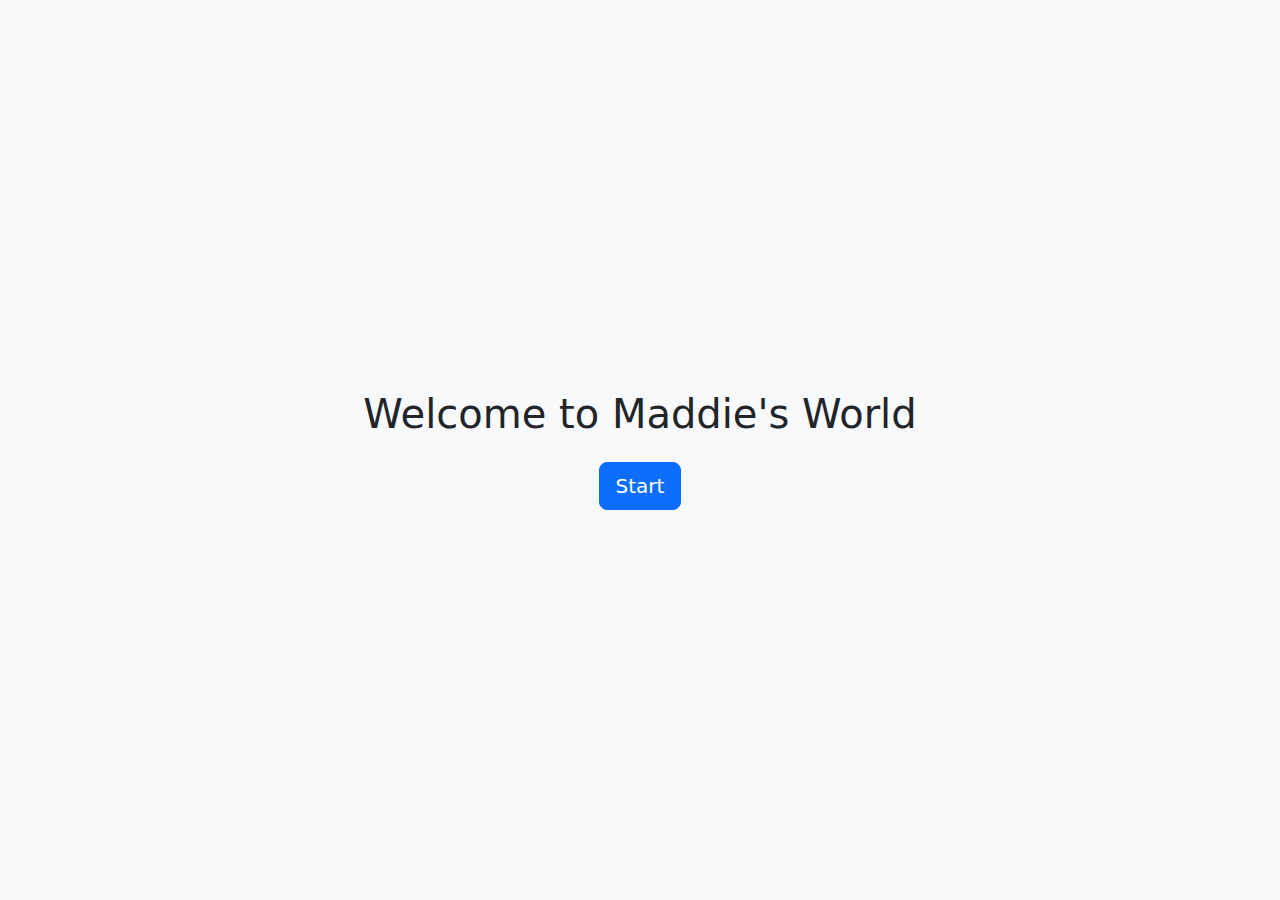
<file: index.html>
<!DOCTYPE html>
<html lang="en">
<head>
    <meta charset="UTF-8">
    <meta name="viewport" content="width=device-width, initial-scale=1.0">
    <title>Maddie's Portfolio</title>
    <link href="https://cdn.jsdelivr.net/npm/bootstrap@5.3.0/dist/css/bootstrap.min.css" rel="stylesheet">
    <style>
        body {
            height: 100vh;
            display: flex;
            justify-content: center;
            align-items: center;
            background-color: #f8f9fa;
        }
        #start-screen {
            text-align: center;
        }
    </style>
</head>
<body>
    <div id="start-screen" class="container">
        <h1 class="mb-4">Welcome to Maddie's World</h1>
        <button id="start-btn" class="btn btn-primary btn-lg">Start</button>
    </div>

    <script>
        document.getElementById("start-btn").addEventListener("click", function() {
            window.location.href = "Portfolio.html";
        });
    </script>
</body>
</html>
</file>
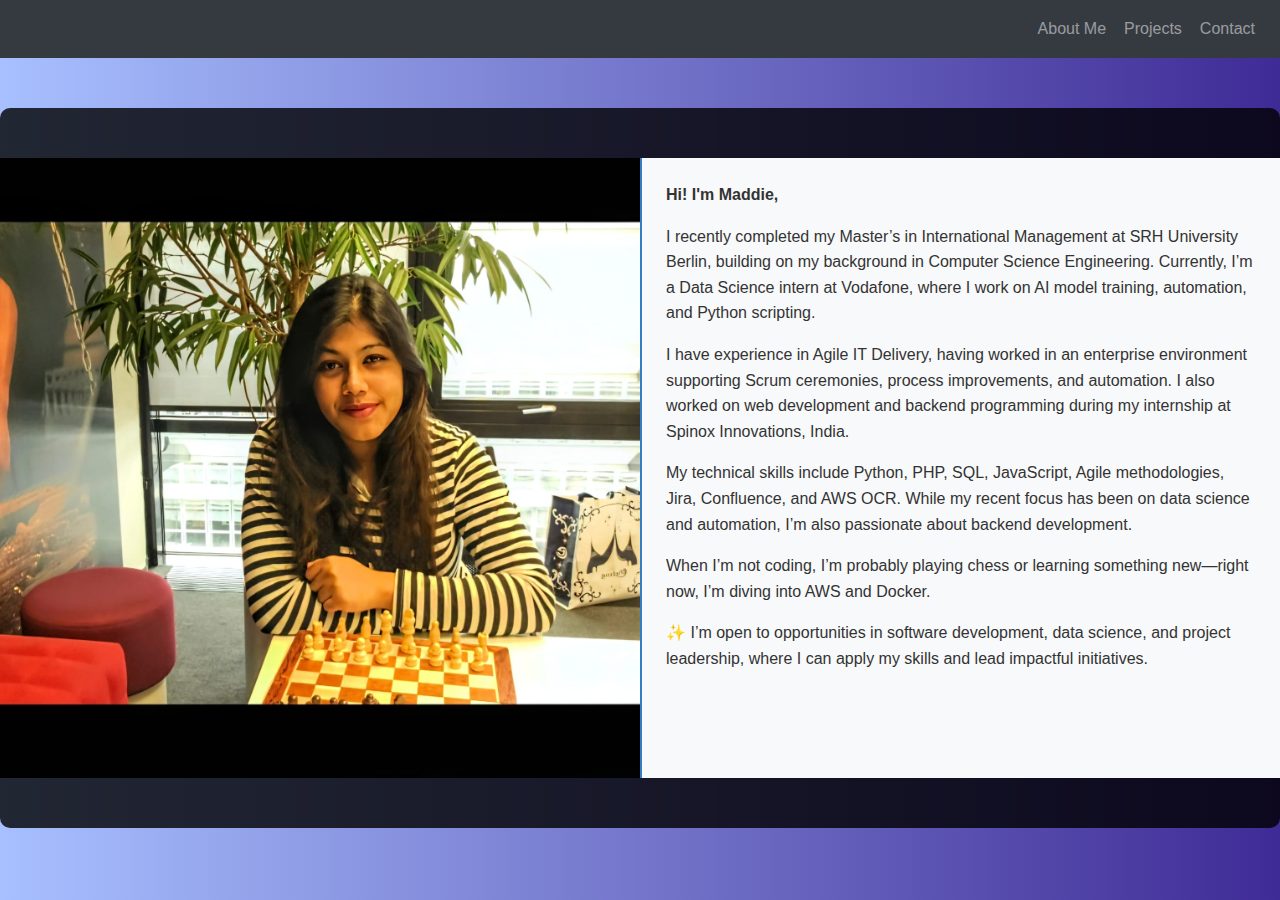
<file: Portfolio.html>
<!DOCTYPE html>
<html lang="en">
<head>
    <meta charset="UTF-8">
    <meta name="viewport" content="width=device-width, initial-scale=1.0">
    <title>Maddie's Portfolio</title>
    <script src="https://code.jquery.com/jquery-3.6.0.min.js"></script>
    <script src="https://cdn.jsdelivr.net/npm/bootstrap@4.5.2/dist/js/bootstrap.bundle.min.js"></script>


    <!-- Include Bootstrap CSS from CDN -->
    <link href="https://stackpath.bootstrapcdn.com/bootstrap/4.5.2/css/bootstrap.min.css" rel="stylesheet">

    <!-- Include custom CSS (optional) -->
    <link rel="stylesheet" href="style.css">
</head>
<body>

    <!-- Navigation Bar -->
    <nav class="navbar navbar-expand-lg navbar-dark bg-dark">
        <button class="navbar-toggler" type="button" data-toggle="collapse" data-target="#navbarNav" aria-controls="navbarNav" aria-expanded="false" aria-label="Toggle navigation">
            <span class="navbar-toggler-icon"></span>
        </button>
        <div class="collapse navbar-collapse" id="navbarNav">
            <ul class="navbar-nav ml-auto">
                <li class="nav-item">
                    <button class="nav-link btn btn-link" data-target="about">About Me</button>
                </li>
                <li class="nav-item">
                    <button class="nav-link btn btn-link" data-target="projects">Projects</button>
                </li>
                <li class="nav-item">
                    <button class="nav-link btn btn-link" data-target="contact">Contact</button>
                </li>
            </ul>
        </div>
    </nav>

    <div id="content">

        <!-- About Section -->
        <section id="about" class="content-section d-flex align-items-center" style="height: 80vh;">
            <div class="col-md-6 p-0" style="background: url('SwDev.jpg') center/cover no-repeat; height: 100%;"></div>
            <div class="col-md-6 p-4 bg-light" style="height: 100%; overflow-y: auto; border-left: 2px solid #357ec7;">
                <p><b>Hi! I'm Maddie,</b></p>
                <p>
                    I recently completed my Master’s in International Management at SRH University Berlin, building on my background in Computer Science Engineering. 
                    Currently, I’m a Data Science intern at Vodafone, where I work on AI model training, automation, and Python scripting.
                </p>
                <p>
                    I have experience in Agile IT Delivery, having worked in an enterprise environment supporting Scrum ceremonies, process improvements, and automation.
                    I also worked on web development and backend programming during my internship at Spinox Innovations, India.
                </p>
                <p>
                    My technical skills include Python, PHP, SQL, JavaScript, Agile methodologies, Jira, Confluence, and AWS OCR. 
                    While my recent focus has been on data science and automation, I’m also passionate about backend development.
                </p>
                <p>When I’m not coding, I’m probably playing chess or learning something new—right now, I’m diving into AWS and Docker.</p>
                <p>✨ I’m open to opportunities in software development, data science, and project leadership, where I can apply my skills and lead impactful initiatives.</p>
            </div>
        </section>

        <!-- Projects Section -->
        <section id="projects" class="content-section hidden" style="display: none; padding: 20px;">
            
            <!-- Project 1: AI Model Training -->
            <div class="mb-4">
                <h4 class="text-outline"><b>Create Training Data for an AI Model</b></h4>
                <p>I developed a Python-based automation pipeline to streamline the extraction, processing, and structuring of business-critical data for AI model training.</p>
                <div class="transparent-box"><ul>
                   
                    <li><b>Data Engineering for AI Models:</b> Developed AI training datasets using Python and Pandas to extract and preprocess data from Excel sheets in production.</li>
                    <li><b>Automated Data Extraction:</b> Developed Python scripts that process email folders and subfolders, extracting key details such as subject lines, message bodies, and invoice numbers.</li>
                    <li><b>Attachment Processing & Data Integrity:</b> Implemented handling for PDF, JPG, and PNG attachments and identified duplicate records.</li>
                    <li><b>AI Model Training & Optimization:</b> Created and uploaded structured datasets into the custom Pega AI model to improve accuracy.</li>
                    
                </ul>
                <p><b>GitHub Repository: </b><a href="https://github.com/LittleDemon510/MSG-File-Handler-and-OCR-Processor/blob/main/msg_file_handler.py">MSG-File-Handler-and-OCR-Processor</a></p></div>
            </div>

            <!-- Project 2: Capacity Management Tool -->
            <div class="mb-4">
                <h4 class="text-outline"><b>Capacity Management Tool - PowerApps</b></h4>
                <p>I designed and developed a Capacity Management Tool using PowerApps to streamline resource planning for Agile teams.</p>
                <div class="transparent-box">
                    <ul>
                        <li> <b>Data Modeling – Snowflake Schema (Dim-Fact Model):</b>Designed the database architecture using a Dimensional Fact Model, where dimension tables store user roles, teams,
                             leaves, calendar data, and PIs, while fact tables track the assignments.
                            <p><img src = "data_model.png" alt="Data Model" width = "500" height="220" class="img-fluid"></p></li>
                        <li>User Interface & Role-Based Access Control:

                          <ul> 
                            <li>Designed all seven screens of the PowerApp, ensuring an intuitive and seamless experience.</li>   
                           <li>Implemented automated login using Microsoft Vodafone email addresses, where users are assigned to specific views based on predefined roles in the database.
                            <p><img src = "start_view.png" alt="Starting Screen" width = "440" height="180" class="img-fluid"></p></li>
                           </li> 
                            <li>Scrum Master View:</li>
                            <ul>
                                <li>Manage and modify Program Increments (PIs) (add, edit, view).</li>
                                <li>View and manage team members, including adding/removing members and changing teams.</li>
                                <li>Access a capacity percentage dashboard to monitor available developer and tester resources for each PI.</li>
                                <p><img src = "sm_view.png" alt="Scrum Master View" width = "440" height="180" class="img-fluid"></p></ul>
                            <li>Developer & Tester View:</li>
                            <ul>
                            <li>Submit leave requests via a dedicated dashboard.</li>
                            <li>System automatically updates team capacity based on submitted leaves.</li>
                            <p><img src = "dev_view.png" alt=" Developer view" width = "440" height="200" class="img-fluid"></p>
                            </ul></li>
                            <li>Capacity Calculation & Reporting:
                                <ul>
                                <li>The tool dynamically calculates team capacity based on submitted leave records and existing team allocations.</li>
                                <li>Provides real-time insights into available resources per PI, helping Scrum Masters make informed decisions.</li>
                                <li>Enables data-driven planning by offering visual capacity reports to track workload distribution and optimize resource utilization.</li>
                            </ul></li>
                    </ul>
                </div>
            </div>
        </section>

        <!-- Contact Section -->
        <section id="contact" class="content-section hidden" style="display: none; padding: 20px;">
            <h2 class="text-outline"><b>Contact Me</b></h2>
            <p>Email: <a href="mailto:madhumitha.raj510@gmail.com">madhumitha.raj510@gmail.com</a></p>
            <p>Mob: +491622649096</p>
            <div class="social-links">
                <a href="https://www.linkedin.com/in/madhumitha-rajagopal/">My LinkedIn</a>
                <a href="https://github.com/LittleDemon510">My GitHub</a>
            </div>
        </section>

    </div>

    <!-- Include jQuery, Popper.js, and Bootstrap JS from CDN -->
    <script src="https://code.jquery.com/jquery-3.5.1.slim.min.js"></script>
    <script src="https://cdn.jsdelivr.net/npm/@popperjs/core@2.9.2/dist/umd/popper.min.js"></script>
    <script src="https://stackpath.bootstrapcdn.com/bootstrap/4.5.2/js/bootstrap.min.js"></script>

    <!-- Custom JavaScript (if needed) -->
    <script src="script.js"></script>
</body>
</html>
</file>
<file: style.css>
/* Global Styles */
body {
    font-family: 'Poppins', sans-serif;
    margin: 0;
    padding: 0;
    background: linear-gradient(to right, #a8c0ff, #3f2b96); /* Soft blue gradient */
    color: white;
}

/* Navbar Styling */
nav {
    display: flex;
    justify-content: center;
    gap: 15px;
    padding: 20px;
}

.nav-btn {
    background: #357ec7; /* Soft blue */
    color: white;
    padding: 12px 18px;
    font-size: 1em;
    border: none;
    border-radius: 8px;
    cursor: pointer;
    transition: all 0.3s ease;
}

.nav-btn:hover {
    background: #235a8a; /* Deeper blue */
    transform: scale(1.1);
}

.transparent-box {
    background-color: rgba(247, 247, 247, 0.3); /* Black with 30% transparency */
    padding: 10px;
    border-radius: 5px;
    color: white;
}

.text-outline {
    text-shadow: 
        -1px -1px 0 rgba(84, 89, 179, 0.895),  
        1px -1px 0 rgba(84, 89, 179, 0.895),
        -1px 1px 0 rgba(84, 89, 179, 0.895),
        1px 1px 0 rgba(84, 89, 179, 0.895);
}
/* About Me Section */
#about {
    display: flex;
    align-items: center;
    justify-content: space-between;
    padding: 50px 0;
    background: rgba(0, 0, 0, 0.8);
}

#about .image {
    flex: 1;
    background: url('SwDev.jpg') center/cover no-repeat;
    height: 100%;
}

#about .content {
    flex: 1;
    padding: 20px;
    overflow-y: auto;
    border-left: 2px solid #357ec7;
    height: 80vh;
    max-height: 80vh;
}

#about h2 {
    font-size: 2rem;
    margin-bottom: 20px;
}

#about p {
    font-family: "Inter", "Lato", "Roboto", sans-serif;
    font-size: 16px;
    line-height: 1.6;
    color: #333;
}

/* Projects Section */
#projects {
    display: flex;
    flex-direction: column;
    align-items: flex-start;
    padding: 50px 20px;
}

#projects h3 {
    color: #022950;
    margin-bottom: 15px;
}

#projects ul {
    list-style-type: disc;
    margin-left: 20px;
}

#projects li {
    font-size: 16px;
    line-height: 1.6;
    color: #010101;
}

#projects p {
    font-size: 16px;
    line-height: 1.6;
    color: #000000;
}

/* Contact Section */
#contact {
    display: flex;
    flex-direction: column;
    align-items: center;
    padding: 50px 20px;
    background: rgba(255, 255, 255, 0.1);
}

#contact h2 {
    font-size: 2rem;
    margin-bottom: 20px;
}

#contact p {
    font-size: 1.2rem;
    color: #0a0a0a;
    margin-bottom: 10px;
}

#contact a {
    color: #d2e3f5;
    text-decoration: none;
}

#contact a:hover {
    color: #a2dda4;
    text-decoration: underline;
}

/* Social Links Styling */
.social-links {
    margin-top: 20px;
}

.social-links a {
    display: inline-block;
    margin-right: 15px;
    padding: 10px 15px;
    background-color: #007bff;
    color: white;
    border-radius: 5px;
    transition: background-color 0.3s ease-in-out, transform 0.3s ease-in-out;
}

.social-links a:hover {
    background-color: #0056b3;
    transform: scale(1.1);
}

/* Content Sections */
#content {
    margin-top: 30px;
    padding: 20px;
}

.content-section {
    display: none;
    padding: 20px;
  
    border-radius: 10px;
    margin: auto;
    border: none; 
    box-shadow: none;
    animation: fadeIn 0.5s ease-in-out;
    transition: opacity 0.3s ease-in-out;
    position: absolute; /* Keeps sections from stacking */
    top: 10;  /* Ensures all sections start from the same position */
    left: 0;
    width: 100%; /* Makes sure it takes full width */
    height: 70%; /* Occupies the same space */
}



/* Animation */
@keyframes fadeIn {
    from { opacity: 0; transform: translateY(20px); }
    to { opacity: 1; transform: translateY(0); }
}
</file>
